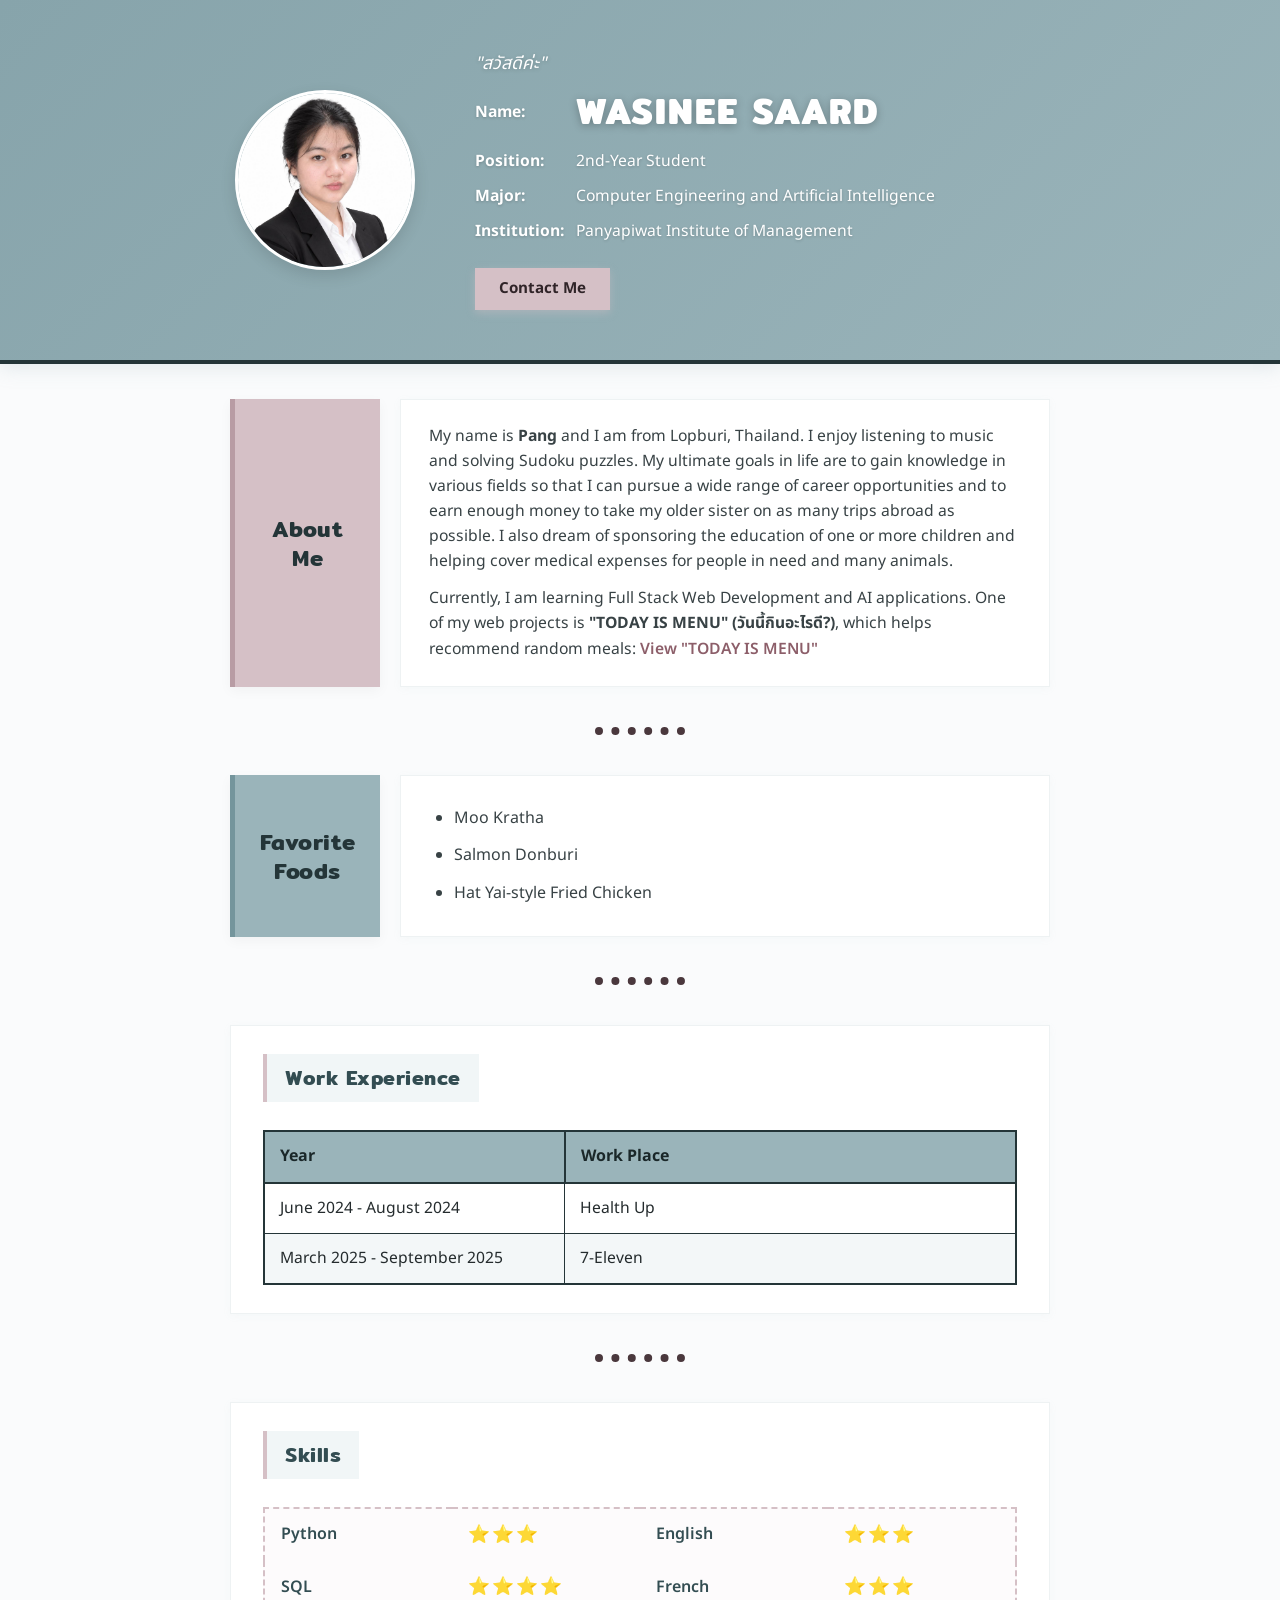
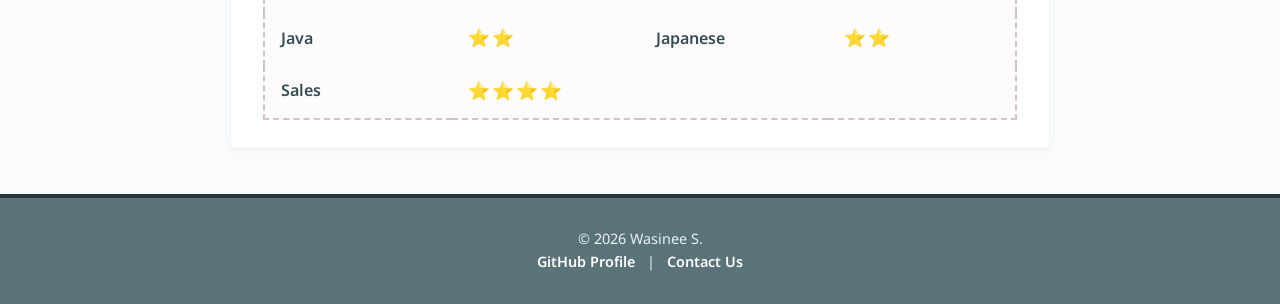
<file: index.html>
<!DOCTYPE html>
<html lang="en">
<head>
    <meta charset="UTF-8">
    <meta name="viewport" content="width=device-width, initial-scale=1.0">
    <title>Wasinee Saard - My Page v2</title>
    <!-- Google Fonts (Mitr & Noto Sans Thai) ตามสไลด์หน้า 142 -->
    <link rel="preconnect" href="https://fonts.googleapis.com">
    <link rel="preconnect" href="https://fonts.gstatic.com" crossorigin>
    <link href="https://fonts.googleapis.com/css2?family=Mitr:wght@400;600;700&family=Noto+Sans+Thai:wght@300;400;600&display=swap" rel="stylesheet">
    <!-- เชื่อมต่อไปยัง styles.css พร้อมใส่ตัวดักแคช ?v=5 -->
    <link rel="stylesheet" href="styles.css?v=5">
</head>
<body>

    <!-- Header: จัด Layout รูปโปรไฟล์และข้อมูลด้วย Table พร้อมเว้นระยะห่าง -->
    <header class="header-container">
        <table class="profile-layout-table" cellspacing="30">
            <tr>
                <!-- ฝั่งซ้าย: รูปภาพโปรไฟล์วงกลมแบบคลีน -->
                <td class="profile-img-cell">
                    <img src="12170.jpeg" alt="Wasinee Saard Profile Picture" class="profile-img">
                </td>
                <!-- ฝั่งขวา: รายละเอียดข้อมูลส่วนตัว (รวมอยู่ในตารางเดียวตามโจทย์อาจารย์) -->
                <td class="profile-info-cell">
                    <p class="tagline"><em>"สวัสดีค่ะ"</em></p>
                    
                    <table class="personal-info-table">
                        <tr class="name-row">
                            <td><strong>Name:</strong></td>
                            <td>
                                <!-- WASINEE SAARD อยู่ใน Table พร้อมลูกเล่น CSS เดิม -->
                                <span class="display-name-text">Wasinee Saard</span>
                            </td>
                        </tr>
                        <tr>
                            <td><strong>Position:</strong></td>
                            <td>2nd-Year Student</td>
                        </tr>
                        <tr>
                            <td><strong>Major:</strong></td>
                            <td>Computer Engineering and Artificial Intelligence</td>
                        </tr>
                        <tr>
                            <td><strong>Institution:</strong></td>
                            <td>Panyapiwat Institute of Management</td>
                        </tr>
                    </table>

                    <div class="header-btn-wrap">
                        <a href="contact.html" class="btn-primary">Contact Me</a>
                    </div>
                </td>
            </tr>
        </table>
    </header>

    <!-- เนื้อหาหลัก (Main Content) -->
    <main class="content-container">

        <!-- 1. About Me (กล่องสี่เหลี่ยมขอบคม) -->
        <section class="split-section">
            <div class="square-title-box title-about">
                <h2>About<br>Me</h2>
            </div>
            <div class="split-content-box">
                <p>
                    My name is <strong>Pang</strong> and I am from Lopburi, Thailand. I enjoy listening to music and solving Sudoku puzzles.
                    My ultimate goals in life are to gain knowledge in various fields so that I can pursue a wide range of career opportunities and to earn enough money to take my older sister on as many trips abroad as possible. I also dream of sponsoring the education of one or more children and helping cover medical expenses for people in need and many animals.
                </p>
                <p>
                    Currently, I am learning Full Stack Web Development and AI applications. 
                    One of my web projects is <strong>"TODAY IS MENU" (วันนี้กินอะไรดี?)</strong>, which helps recommend random meals: 
                    <a href="https://wasineesaa.github.io/today-is-menu/" target="_blank">View "TODAY IS MENU"</a>
                </p>
            </div>
        </section>

        <!-- เส้นคั่นจุดไข่ปลา Dotted HR ตามสไลด์ PA 3.1 -->
        <hr class="dotted-hr">

        <!-- 2. My Favorite Foods -->
        <section class="split-section">
            <div class="square-title-box title-food">
                <h2>Favorite<br>Foods</h2>
            </div>
            <div class="split-content-box">
                <ul class="food-list">
                    <li>Moo Kratha</li>
                    <li>Salmon Donburi</li>
                    <li>Hat Yai-style Fried Chicken</li>
                </ul>
            </div>
        </section>

        <!-- เส้นคั่นจุดไข่ปลา Dotted HR ตามสไลด์ PA 3.1 -->
        <hr class="dotted-hr">

        <!-- 3. Work Experience -->
        <section class="card">
            <h2>Work Experience</h2>
            <table class="experience-table">
                <thead>
                    <tr>
                        <th>Year</th>
                        <th>Work Place</th>
                    </tr>
                </thead>
                <tbody>
                    <tr>
                        <td>June 2024 - August 2024</td>
                        <td>Health Up</td>
                    </tr>
                    <tr>
                        <td>March 2025 - September 2025</td>
                        <td>7-Eleven</td>
                    </tr>
                </tbody>
            </table>
        </section>

        <!-- เส้นคั่นจุดไข่ปลา Dotted HR ตามสไลด์ PA 3.1 -->
        <hr class="dotted-hr">

        <!-- 4. Skills (ตาราง 4 คอลัมน์ ล้อมด้วยกรอบเส้นประ Dashed Border) -->
        <section class="card">
            <h2>Skills</h2>
            <table class="skills-box-table">
                <tr>
                    <td class="skill-name">Python</td>
                    <td class="skill-level">⭐⭐⭐</td>
                    <td class="skill-name">English</td>
                    <td class="skill-level">⭐⭐⭐</td>
                </tr>
                <tr>
                    <td class="skill-name">SQL</td>
                    <td class="skill-level">⭐⭐⭐⭐</td>
                    <td class="skill-name">French</td>
                    <td class="skill-level">⭐⭐⭐</td>
                </tr>
                <tr>
                    <td class="skill-name">Java</td>
                    <td class="skill-level">⭐⭐</td>
                    <td class="skill-name">Japanese</td>
                    <td class="skill-level">⭐⭐</td>
                </tr>
                <tr>
                    <td class="skill-name">Sales</td>
                    <td class="skill-level">⭐⭐⭐⭐</td>
                    <td></td>
                    <td></td>
                </tr>
            </table>
        </section>

    </main>

    <!-- Footer -->
    <footer class="footer-container">
        <p>&copy; 2026 Wasinee S.</p>
        <p>
            <a href="https://github.com/wasineesaa" target="_blank">GitHub Profile</a> | 
            <a href="contact.html">Contact Us</a>
        </p>
    </footer>

</body>
</html>
</file>
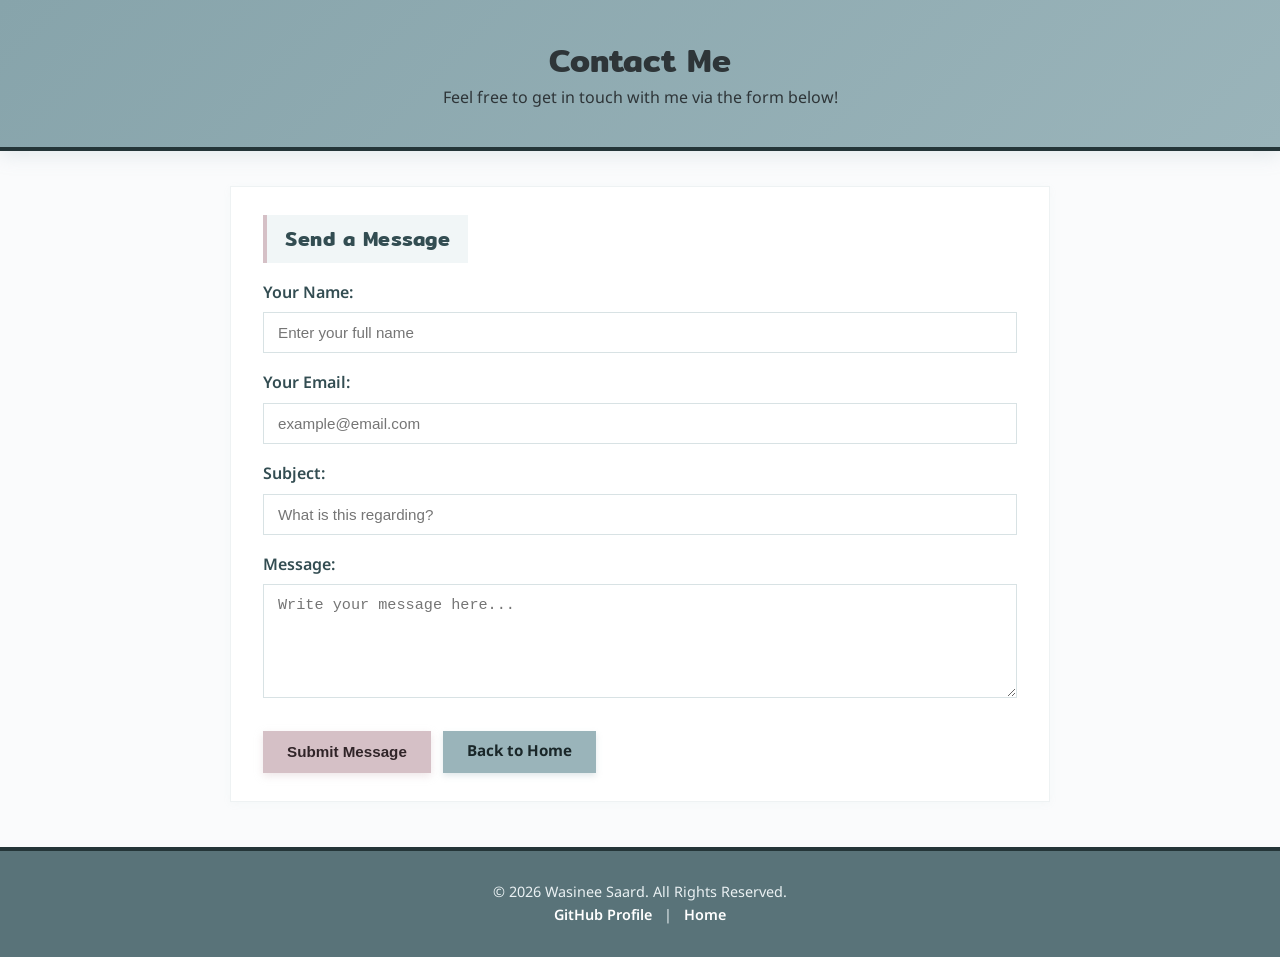
<file: contact.html>
<!DOCTYPE html>
<html lang="en">
<head>
    <meta charset="UTF-8">
    <meta name="viewport" content="width=device-width, initial-scale=1.0">
    <title>Contact - Wasinee Saard</title>
    <!-- ดึง Google Fonts เช่นเดียวกับ index.html -->
    <link rel="preconnect" href="https://fonts.googleapis.com">
    <link rel="preconnect" href="https://fonts.gstatic.com" crossorigin>
    <link href="https://fonts.googleapis.com/css2?family=Mitr:wght@400;600;700&family=Noto+Sans+Thai:wght@300;400;600&display=swap" rel="stylesheet">
    <!-- ใช้ styles.css พร้อมใส่ตัวดักแคช ?v=5 -->
    <link rel="stylesheet" href="styles.css?v=5">
</head>
<body>

    <header class="header-container compact">
        <h1>Contact Me</h1>
        <p>Feel free to get in touch with me via the form below!</p>
    </header>

    <main class="content-container">
        <section class="card form-card">
            <h2>Send a Message</h2>
            <form action="#" method="POST" class="contact-form">
                
                <div class="form-group">
                    <label for="name">Your Name:</label>
                    <input type="text" id="name" name="name" placeholder="Enter your full name" required>
                </div>

                <div class="form-group">
                    <label for="email">Your Email:</label>
                    <input type="email" id="email" name="email" placeholder="example@email.com" required>
                </div>

                <div class="form-group">
                    <label for="subject">Subject:</label>
                    <input type="text" id="subject" name="subject" placeholder="What is this regarding?" required>
                </div>

                <div class="form-group">
                    <label for="message">Message:</label>
                    <textarea id="message" name="message" rows="5" placeholder="Write your message here..." required></textarea>
                </div>

                <div class="form-actions">
                    <button type="submit" class="btn-primary">Submit Message</button>
                    <a href="index.html" class="btn-secondary">Back to Home</a>
                </div>

            </form>
        </section>
    </main>

    <footer class="footer-container">
        <p>&copy; 2026 Wasinee Saard. All Rights Reserved.</p>
        <p>
            <a href="https://github.com/wasineesaa" target="_blank">GitHub Profile</a> | 
            <a href="index.html">Home</a>
        </p>
    </footer>

</body>
</html>
</file>
<file: styles.css>
/* ==========================================================
   1. GLOBAL RESET & TYPOGRAPHY
   ========================================================== */
*, *::before, *::after {
    margin: 0;
    padding: 0;
    box-sizing: border-box;
}

html, body {
    width: 100%;
    max-width: 100%;
    overflow-x: hidden; /* ป้องกันหน้าเว็บเลื่อนออกด้านข้าง */
}

body {
    background-color: #fafbfc;
    color: #2e3538;
    font-family: 'Noto Sans Thai', 'Segoe UI', Tahoma, sans-serif;
    line-height: 1.6;
}

img {
    max-width: 100%;
    height: auto;
    display: block;
}

h1, h2, h3 {
    font-family: 'Mitr', sans-serif;
    font-weight: 600;
}

/* ==========================================================
   2. HEADER CONTAINER & PROFILE LAYOUT (DESKTOP)
   ========================================================== */
.header-container {
    background: linear-gradient(135deg, #87a4ab, #9AB4BA);
    padding: 50px 20px;
    box-shadow: 0 4px 18px rgba(154, 180, 186, 0.25);
    border-bottom: 4px solid #243538;
    width: 100%;
}

.header-container.compact {
    text-align: center;
    padding: 35px 20px;
}

.profile-layout-table {
    border-collapse: separate !important;
    border-spacing: 35px 0 !important;
    max-width: 900px;
    width: 100%;
    margin: 0 auto;
}

.profile-img-cell {
    width: 200px;
    vertical-align: middle;
    text-align: center;
}

/* รูปโปรไฟล์วงกลมแบบคลีน */
.profile-img {
    width: 180px;
    height: 180px;
    border-radius: 50%;
    object-fit: cover;
    object-position: center 15%;
    border: 3.5px solid #ffffff;
    box-shadow: 0 6px 16px rgba(0, 0, 0, 0.12);
    display: block;
    margin: 0 auto;
    transition: transform 0.3s ease, box-shadow 0.3s ease;
}

.profile-img:hover {
    transform: scale(1.04) rotate(2deg);
    box-shadow: 0 10px 25px rgba(255, 255, 255, 0.4);
}

.profile-info-cell {
    vertical-align: middle;
    padding-left: 15px;
}

.tagline {
    color: #ffffff !important;
    margin-bottom: 10px;
    font-size: 1.1rem;
    font-weight: 400;
    text-shadow: 0 1px 4px rgba(0, 0, 0, 0.2);
}

/* ตารางข้อมูลส่วนตัว (Desktop) */
.personal-info-table {
    border-collapse: collapse;
    margin-bottom: 18px;
    color: #ffffff !important;
}

.personal-info-table td {
    padding: 5px 12px 5px 0;
    font-size: 0.98rem;
    text-shadow: 0 1px 3px rgba(0, 0, 0, 0.2);
    vertical-align: middle;
}

.personal-info-table strong {
    color: #ffffff !important;
}

/* ==========================================================
   ลูกเล่นเดิม: WASINEE SAARD ภายในแถวตาราง
   เลื่อนไปข้างหน้า + เปล่งแสงนีออนสีขาวเมื่อชี้เมาส์
   ========================================================== */
.personal-info-table .display-name-text {
    font-family: 'Mitr', sans-serif;
    font-size: 2.2rem;
    font-weight: 800;
    text-transform: uppercase;
    letter-spacing: 2px;
    line-height: 1.1;
    color: #ffffff;
    text-shadow: 0 2px 8px rgba(0, 0, 0, 0.25);
    display: inline-block;
    transform-origin: left center;
    cursor: default;
    transition: transform 0.3s cubic-bezier(0.2, 0.8, 0.2, 1), 
                color 0.3s ease, 
                text-shadow 0.3s ease;
}

.personal-info-table .display-name-text:hover {
    transform: translateX(10px) scale(1.03);
    color: #ffffff !important;
    text-shadow: 0 0 16px rgba(255, 255, 255, 0.95), 0 3px 8px rgba(0, 0, 0, 0.3);
}

.personal-info-table tr.name-row td {
    padding-bottom: 12px;
}

.header-btn-wrap {
    margin-top: 14px;
}

/* เส้นคั่นจุดไข่ปลา Dotted HR */
hr.dotted-hr {
    border-style: none;
    border-top-style: dotted;
    border-color: #4a383d;
    border-width: 8px;
    width: 90px;
    margin: 40px auto;
}

/* ==========================================================
   3. LAYOUT หัวข้อกล่องสี่เหลี่ยม (About Me & Favorite Foods)
   ========================================================== */
.content-container {
    max-width: 860px;
    width: 100%;
    margin: 35px auto;
    padding: 0 20px;
}

.split-section {
    display: flex;
    align-items: stretch;
    gap: 20px;
    margin-bottom: 10px;
    width: 100%;
}

.square-title-box {
    width: 150px;
    min-width: 150px;
    display: flex;
    align-items: center;
    justify-content: center;
    text-align: center;
    padding: 20px 10px;
    box-shadow: 0 4px 12px rgba(0, 0, 0, 0.04);
}

.square-title-box h2 {
    color: #243538;
    font-size: 1.4rem;
    font-weight: 600;
    line-height: 1.3;
    margin: 0;
    letter-spacing: 0.5px;
}

.title-about {
    background-color: #D5C0C6;
    border-left: 5px solid #b89ca4;
}

.title-food {
    background-color: #9AB4BA;
    border-left: 5px solid #74959c;
}

.split-content-box {
    flex: 1;
    background: #ffffff;
    padding: 24px 28px;
    border: 1px solid #eef2f3;
    box-shadow: 0 2px 8px rgba(154, 180, 186, 0.06);
    display: flex;
    flex-direction: column;
    justify-content: center;
    min-width: 0;
}

.split-content-box p {
    margin-bottom: 12px;
    text-align: left;
    color: #384245;
    font-size: 0.98rem;
    word-break: break-word;
}

.split-content-box p:last-child {
    margin-bottom: 0;
}

.food-list {
    margin-left: 25px;
}

.food-list li {
    padding: 6px 0;
    font-size: 1rem;
    color: #384245;
}

/* ==========================================================
   4. CARDS, WORK EXPERIENCE & SKILLS (DESKTOP)
   ========================================================== */
.card {
    background: #ffffff;
    padding: 28px 32px;
    margin-bottom: 10px;
    border: 1px solid #eef2f3;
    box-shadow: 0 2px 8px rgba(154, 180, 186, 0.06);
    width: 100%;
    overflow: hidden;
}

.card h2 {
    display: inline-flex;
    align-items: center;
    background: #f1f6f7;
    color: #334d52;
    font-size: 1.25rem;
    padding: 8px 18px;
    border-left: 4.5px solid #D5C0C6;
    letter-spacing: 0.5px;
    margin-bottom: 18px;
}

/* ตาราง WORK EXPERIENCE */
.experience-table {
    width: 100%;
    border-collapse: collapse;
    border: 2.5px solid #243538;
    margin-top: 10px;
}

.experience-table th {
    background-color: #9AB4BA;
    color: #1a2729;
    font-weight: 700;
    padding: 12px 15px;
    text-align: left;
    border: 2px solid #243538;
}

.experience-table td {
    padding: 12px 15px;
    border: 1.5px solid #243538;
    color: #242b2d;
    font-size: 0.98rem;
}

.experience-table td:first-child,
.experience-table th:first-child {
    width: 40%;
}

.experience-table tbody tr:nth-child(even) {
    background-color: #f3f7f8;
}

/* ตาราง SKILLS (4 คอลัมน์บนคอมพิวเตอร์) */
.skills-box-table {
    width: 100%;
    border-collapse: collapse;
    border: 2.5px dashed #D5C0C6;
    margin-top: 10px;
    background-color: #fdfbfc;
    table-layout: fixed;
}

.skills-box-table td {
    padding: 12px 16px;
    vertical-align: middle;
}

.skills-box-table .skill-name {
    font-weight: 600;
    color: #334d52;
    width: 25%;
}

.skills-box-table .skill-level {
    width: 25%;
    font-size: 1.1rem;
    letter-spacing: 2px;
}

/* ==========================================================
   5. BUTTONS & FORMS
   ========================================================== */
.btn-primary,
.btn-secondary {
    display: inline-block;
    padding: 12px 24px;
    border-radius: 0;
    text-decoration: none;
    font-weight: 700;
    font-size: 0.95rem;
    text-align: center;
    cursor: pointer;
    border: none;
    line-height: 1.2;
    box-sizing: border-box;
    transition: background-color 0.2s ease, transform 0.2s ease;
}

.btn-primary {
    background-color: #D5C0C6;
    color: #302428;
    box-shadow: 0 3px 8px rgba(213, 192, 198, 0.4);
}

.btn-primary:hover {
    background-color: #c4abb3;
    transform: translateY(-2px);
}

.btn-secondary {
    background-color: #9AB4BA;
    color: #1a2729;
    box-shadow: 0 3px 6px rgba(154, 180, 186, 0.3);
}

.btn-secondary:hover {
    background-color: #83a0a6;
    transform: translateY(-2px);
}

.form-group {
    margin-bottom: 18px;
}

.form-group label {
    display: block;
    margin-bottom: 6px;
    font-weight: 600;
    color: #334d52;
}

.form-group input,
.form-group textarea {
    width: 100%;
    padding: 11px 14px;
    border: 1.5px solid #d8e2e4;
    font-size: 0.95rem;
    background-color: #ffffff;
    outline: none;
    transition: border-color 0.25s ease, box-shadow 0.25s ease;
}

.form-group input:focus,
.form-group textarea:focus {
    border-color: #9AB4BA;
    box-shadow: 0 0 0 3px rgba(154, 180, 186, 0.25);
}

/* Desktop Form Actions */
.form-actions {
    margin-top: 24px;
    display: flex;
    gap: 12px;
    align-items: center;
}

a {
    color: #8c5e69;
    text-decoration: none;
    font-weight: 600;
    transition: color 0.2s ease;
}

a:hover {
    color: #557880;
    text-decoration: underline;
}

/* ==========================================================
   6. FOOTER
   ========================================================== */
.footer-container {
    background-color: #597379;
    color: #eaf1f3;
    text-align: center;
    padding: 30px 20px;
    margin-top: 45px;
    font-size: 0.9rem;
    border-top: 4px solid #243538;
    width: 100%;
}

.footer-container a {
    color: #ffffff;
    margin: 0 8px;
    text-decoration: none;
}

.footer-container a:hover {
    color: #fcecef;
    text-decoration: underline;
}

/* ==========================================================
   7. RESPONSIVE DESIGN (TABLET & IPAD: max-width 992px)
   ========================================================== */
@media (max-width: 992px) {
    .content-container {
        max-width: 720px;
        padding: 0 20px;
    }
}

/* ==========================================================
   8. RESPONSIVE DESIGN (MOBILE: max-width 768px)
   ========================================================== */
@media (max-width: 768px) {
    .header-container {
        padding: 30px 16px;
    }

    /* จัดส่วนหัวโปรไฟล์ให้เรียงตั้งตรงกึ่งกลาง */
    .profile-layout-table, 
    .profile-layout-table tbody, 
    .profile-layout-table tr, 
    .profile-layout-table td {
        display: block !important;
        width: 100% !important;
        text-align: center !important;
        border-spacing: 0 !important;
        padding: 0 !important;
    }

    .profile-img-cell {
        margin: 0 auto 15px auto;
    }

    .profile-img {
        width: 140px;
        height: 140px;
    }

    .profile-info-cell {
        padding-left: 0 !important;
    }

    /* ==========================================================
       คงคำสั่ง TABLE 100% สำหรับข้อมูลส่วนตัวบนมือถือ
       ล็อกสัดส่วนช่องให้อยู่กึ่งกลางพอดี ไม่แยกซ้ายขวากระจาย
       ========================================================== */
    .personal-info-table {
        display: table !important; /* ยืนยันคำสั่ง TABLE */
        width: 100% !important;
        max-width: 330px !important; /* บีบให้อยู่กึ่งกลางพอดี */
        margin: 12px auto 18px auto !important;
        border-collapse: collapse !important;
        table-layout: fixed !important;
    }

    .personal-info-table tr {
        display: table-row !important;
    }

    .personal-info-table td {
        display: table-cell !important;
        vertical-align: top !important;
        padding: 5px 4px !important;
        color: #ffffff !important;
        line-height: 1.35 !important;
    }

    /* แถวชื่อ WASINEE SAARD บนมือถือ พร้อมลูกเล่นย่อขยายกึ่งกลาง */
    .personal-info-table .display-name-text {
        font-size: clamp(1.3rem, 5.5vw, 1.75rem) !important;
        letter-spacing: 1px !important;
        line-height: 1.2 !important;
        transform-origin: left center !important;
    }

    .personal-info-table .display-name-text:active,
    .personal-info-table .display-name-text:hover {
        transform: scale(1.03) !important;
        text-shadow: 0 0 14px rgba(255, 255, 255, 0.95) !important;
    }

    .personal-info-table tr.name-row td {
        padding-bottom: 8px !important;
        vertical-align: middle !important;
    }

    /* ฝั่งซ้าย: หัวข้อ (Name, Position, Major, Institution) */
    .personal-info-table td:first-child {
        width: 32% !important;
        text-align: right !important; /* ชิดขวาให้เครื่องหมาย : ตรงกัน */
        padding-right: 8px !important;
        white-space: nowrap !important;
    }

    .personal-info-table td:first-child strong {
        font-size: 0.85rem !important;
        color: #f0f7f8 !important;
    }

    /* ฝั่งขวา: รายละเอียดข้อความ */
    .personal-info-table td:last-child {
        width: 68% !important;
        text-align: left !important; /* ชิดซ้ายเสมอ */
        font-size: 0.86rem !important;
        word-break: normal !important;
    }

    /* โครงสร้างเนื้อหาหลัก */
    .content-container {
        width: 100% !important;
        max-width: 100% !important;
        padding: 0 14px !important;
        margin: 20px auto;
    }

    .split-section {
        flex-direction: column;
        gap: 0;
        margin-bottom: 16px;
    }

    .square-title-box {
        width: 100%;
        min-width: 100%;
        padding: 10px 15px;
        border-left: none;
        border-bottom: 4px solid rgba(0, 0, 0, 0.1);
    }

    .square-title-box h2 br {
        display: none;
    }

    .split-content-box {
        width: 100%;
        padding: 16px 18px;
    }

    .split-content-box p {
        font-size: clamp(0.85rem, 3.8vw, 0.95rem);
        text-align: left;
        word-break: break-word;
    }

    .card {
        padding: 18px 12px !important;
        width: 100% !important;
        overflow: hidden !important;
    }

    /* ตาราง Work Experience */
    .experience-table {
        width: 100%;
        table-layout: fixed;
    }

    .experience-table th, 
    .experience-table td {
        padding: 8px 6px;
        font-size: clamp(0.78rem, 3.4vw, 0.88rem);
        word-break: break-word;
    }

    .experience-table td:first-child,
    .experience-table th:first-child {
        width: 45%;
    }

    /* ==========================================================
       ตาราง SKILLS: คง 4 คอลัมน์ตามโจทย์อาจารย์ 100%
       ========================================================== */
    .skills-box-table {
        display: table !important;
        width: 100% !important;
        max-width: 100% !important;
        table-layout: fixed !important;
        border-collapse: collapse !important;
        margin: 10px 0 0 0 !important;
    }

    .skills-box-table tr {
        display: table-row !important;
    }

    .skills-box-table td {
        display: table-cell !important;
        vertical-align: middle !important;
        padding: 8px 2px !important;
        box-sizing: border-box !important;
    }

    .skills-box-table .skill-name {
        width: 27% !important;
        font-size: clamp(0.68rem, 2.7vw, 0.85rem) !important;
        font-weight: 600;
        text-align: left !important;
        white-space: nowrap !important;
        overflow: hidden !important;
        text-overflow: ellipsis;
    }

    .skills-box-table .skill-level {
        width: 23% !important;
        font-size: clamp(0.55rem, 2.3vw, 0.8rem) !important;
        letter-spacing: -1.5px !important;
        text-align: center !important;
        white-space: nowrap !important;
    }

    .skills-box-table td:empty {
        display: table-cell !important;
        width: 23% !important;
    }

    /* ==========================================================
       ปุ่มในหน้า Contact Form: เรียงแนวตั้ง ไม่ทับกัน
       ========================================================== */
    .form-actions {
        display: flex !important;
        flex-direction: column !important;
        gap: 12px !important;
        width: 100% !important;
    }

    .form-actions .btn-primary,
    .form-actions .btn-secondary {
        width: 100% !important;
        display: block !important;
        margin: 0 !important;
        padding: 13px 16px !important;
    }
}
</file>
